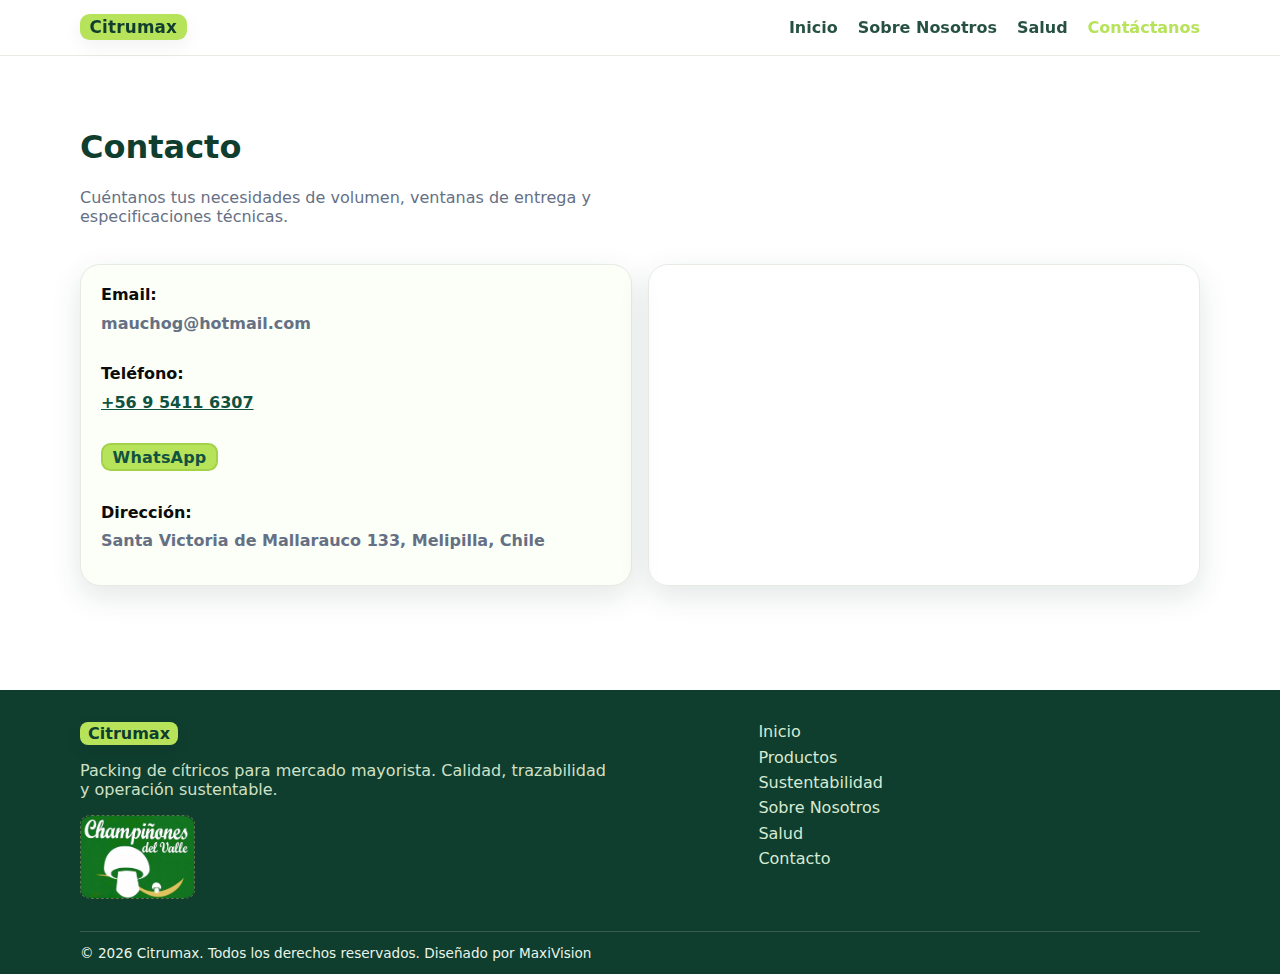
<file: contact.html>
<!DOCTYPE html>
<html lang="es">
<head>
  <meta charset="utf-8" />
  <meta name="viewport" content="width=device-width, initial-scale=1" />
  <title>Citrumax — Cítricos de alta calidad con producción sustentable</title>
  <meta name="description" content="Citrumax es un packing dedicado a la producción y comercialización mayorista de naranjas, limones y pomelos, con procesos sustentables impulsados por energía solar. Presencia en supermercados como Líder y Unimarc." />
  <meta name="keywords" content="packing cítricos, proveedor de naranjas, limones mayoristas, pomelos, producción sustentable Chile, B2B alimentos, agroindustrial" />
  <meta name="robots" content="index,follow" />

  <!-- Open Graph -->
  <meta property="og:title" content="Citrumax — Cítricos de alta calidad con producción sustentable" />
  <meta property="og:description" content="Mayorista de naranjas, limones y pomelos con energía solar. Presencia en principales supermercados." />
  <meta property="og:type" content="website" />
  <meta property="og:image" content="assets/og-citrumax.jpg" />
  <meta property="og:url" content="https://www.citrumax.com" />

  <!-- Favicon (placeholders) -->
  <link rel="icon" href="img/c.ico" />
  <link rel="apple-touch-icon" href="img/apple-touch-icon.png" />



  <link rel="stylesheet" href="style.css">
</head>
<body>
  <!-- Header -->
  <header aria-label="Barra de navegación">
    <div class="container nav">
      <a href="index.html" class="brand" aria-label="Ir al inicio">
        <span>Citrumax</span>
      </a>
      <nav>
        <button class="burger" id="burger" aria-label="Abrir menú" aria-expanded="false"><span></span></button>
        <div class="menu" id="menu">
          <a href="index.html">Inicio</a>
          <a href="about.html">Sobre Nosotros</a>
          <a href="salud.html">Salud</a>
          <a href="contact.html">Contáctanos</a>
        </div>
      </nav>
    </div>
  </header>

  <!-- Contacto -->
  <section id="contacto" class="container" aria-labelledby="contact-title">
    <div class="section-head reveal">
      <h2 id="contact-title">Contacto</h2>
      <p>Cuéntanos tus necesidades de volumen, ventanas de entrega y especificaciones técnicas.</p>
    </div>
    <div class="contact">
      <!-- Tarjeta izquierda: información de contacto (email, WhatsApp, teléfono, dirección) -->
      <aside class="contact-card reveal" aria-label="Información de contacto">
        <div>
          <strong>Email:</strong>
          <div class="contact-value">mauchog@hotmail.com</div>
        </div>
        <div>
          <strong>Teléfono:</strong>
          <div class="contact-value"><a href="tel:+56954116307">+56 9 5411 6307</a></div>
        </div>
        <div>
          <div class="brand" style="background: var(--green-lime); border: 2px solid #a1d247; padding: .18rem .6rem; border-radius: .6rem;"><a href="https://wa.me/56954116307" rel="noopener">WhatsApp</a></div>
        </div>
        <div>
          <strong>Dirección:</strong>
          <div class="contact-value">Santa Victoria de Mallarauco 133, Melipilla, Chile</div>
        </div>
      </aside>

      <!-- Tarjeta derecha: mapa embebido que ocupa toda la tarjeta -->
      <div class="map-card reveal" aria-label="Mapa de ubicación">
        <iframe
          src="https://www.google.com/maps/embed?pb=!1m18!1m12!1m3!1d2223.2524966865035!2d-71.05825845316303!3d-33.58620037975871!2m3!1f0!2f0!3f0!3m2!1i1024!2i768!4f13.1!3m3!1m2!1s0x9662fa5a70e36667%3A0x9416b3afd88f5e18!2sSoc.%20Agricola%20Citrumax%20Ltda.!5e1!3m2!1ses!2scl!4v1761796674059!5m2!1ses!2scl"
          frameborder="0"
          allowfullscreen
          loading="lazy"
          referrerpolicy="no-referrer-when-downgrade"
          aria-label="Mapa de Santa Victoria, Mallarauco"
        ></iframe>
      </div>
    </div>
  </section>

  <!-- Footer -->
  <footer>
    <div class="container footer-wrap">
      <div>
        <div class="mini-brand">
          <span>Citrumax</span>
        </div>
        <p style="max-width:52ch; color:#cfe1c6">Packing de cítricos para mercado mayorista. Calidad, trazabilidad y operación sustentable.</p>
        <div class="ally-strip">
          <div class="ally ally-delineated"><img src="img/delvalle.jpg" alt="del valle" /></div>
        </div>
      </div>
      <div>
        <nav class="footer-nav" aria-label="Navegación inferior">
          <a href="index.html">Inicio</a>
          <a href="index.html#productos">Productos</a>
          <a href="about.html#sustentabilidad">Sustentabilidad</a>
          <a href="about.html">Sobre Nosotros</a>
          <a href="salud.html">Salud</a>
          <a href="contact.html">Contacto</a>
      </div>
    </div>
    <div class="container legal">
      <span>© <span id="year"></span> Citrumax. Todos los derechos reservados. Diseñado por <a href="https://www.linkedin.com/company/maxivisionspa/" target="_blank" rel="noopener noreferrer">MaxiVision</a></span>
    </div>
  </footer>

  <script src="script.js"></script>
</body>
</html>
</file>
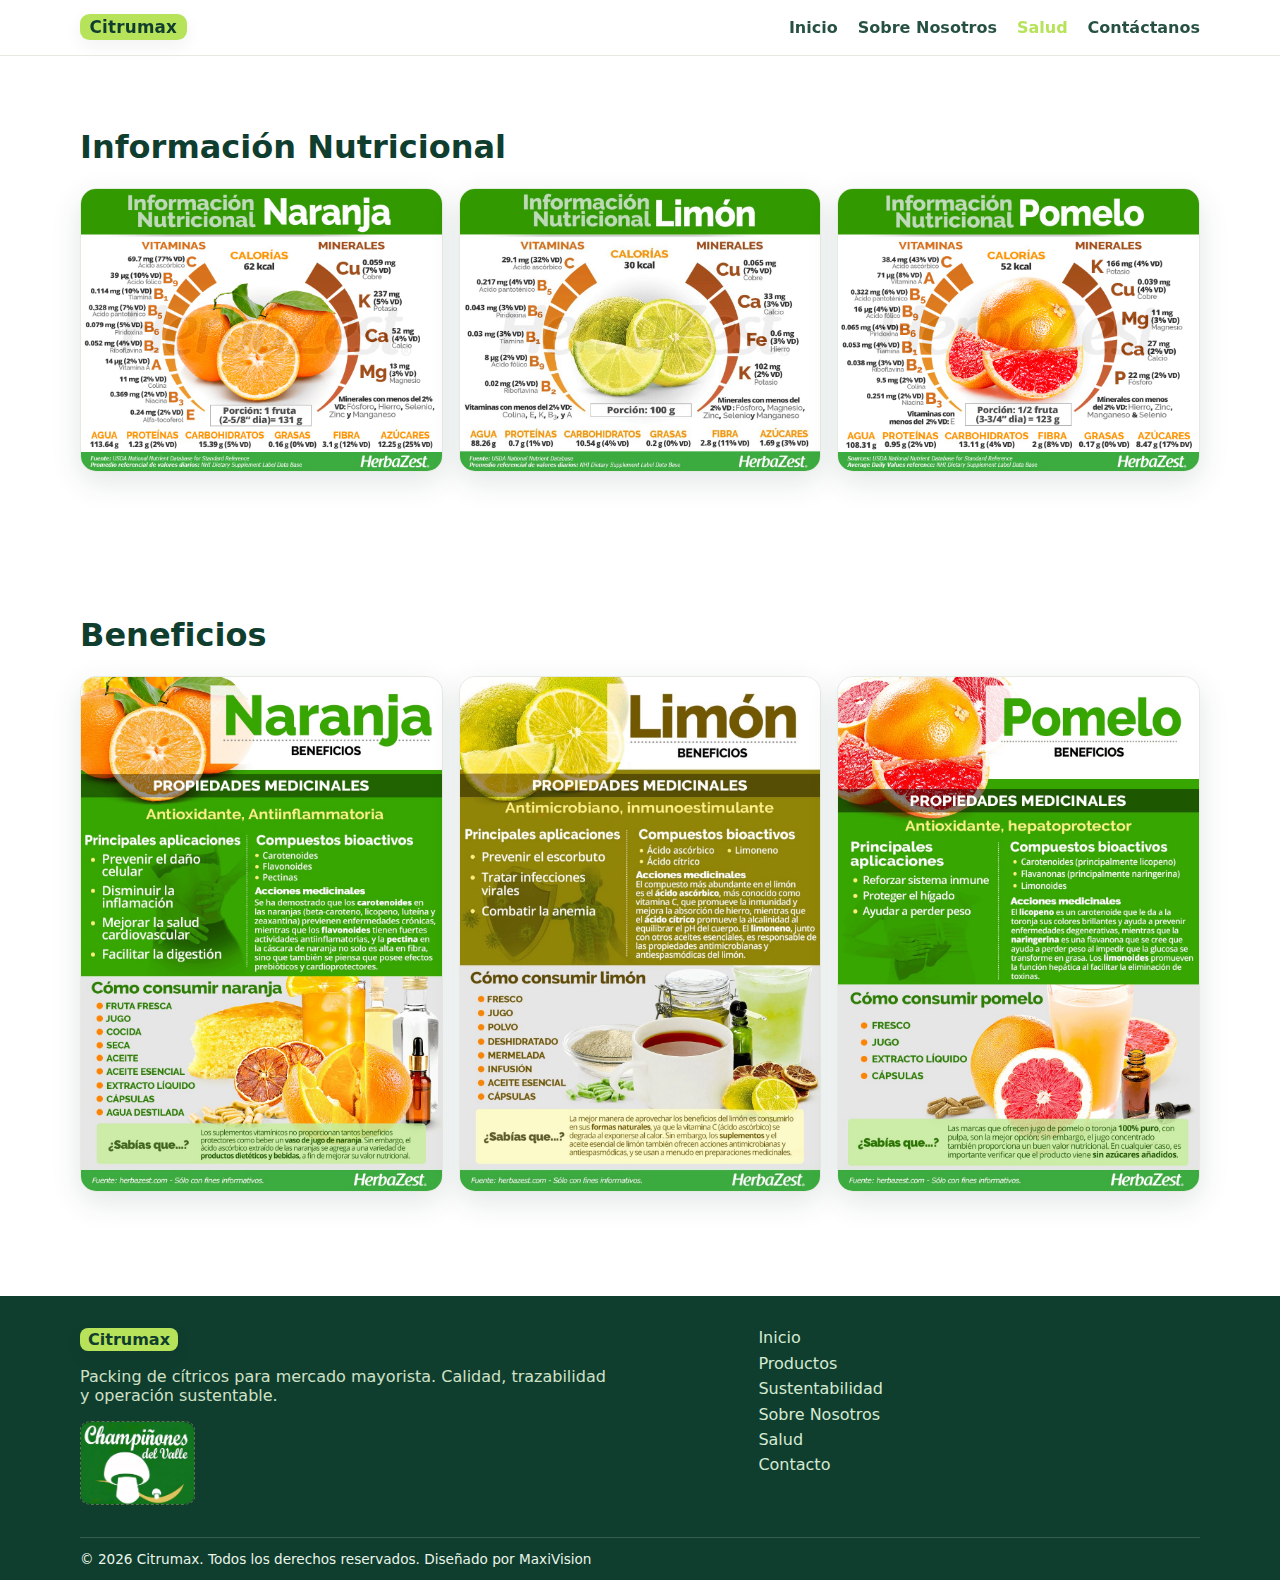
<file: salud.html>
<!DOCTYPE html>
<html lang="es">
<head>
  <meta charset="utf-8" />
  <meta name="viewport" content="width=device-width, initial-scale=1" />
  <title>Citrumax — Cítricos de alta calidad con producción sustentable</title>
  <meta name="description" content="Citrumax es un packing dedicado a la producción y comercialización mayorista de naranjas, limones y pomelos, con procesos sustentables impulsados por energía solar. Presencia en supermercados como Líder y Unimarc." />
  <meta name="keywords" content="packing cítricos, proveedor de naranjas, limones mayoristas, pomelos, producción sustentable Chile, B2B alimentos, agroindustrial" />
  <meta name="robots" content="index,follow" />

  <!-- Open Graph -->
  <meta property="og:title" content="Citrumax — Cítricos de alta calidad con producción sustentable" />
  <meta property="og:description" content="Mayorista de naranjas, limones y pomelos con energía solar. Presencia en principales supermercados." />
  <meta property="og:type" content="website" />
  <meta property="og:image" content="assets/og-citrumax.jpg" />
  <meta property="og:url" content="https://www.citrumax.com" />

  <!-- Favicon (placeholders) -->
  <link rel="icon" href="img/c.ico" />
  <link rel="apple-touch-icon" href="img/apple-touch-icon.png" />



  <link rel="stylesheet" href="style.css">
</head>
<body>
  <!-- Header -->
  <header aria-label="Barra de navegación">
    <div class="container nav">
      <a href="index.html" class="brand" aria-label="Ir al inicio">
        <span>Citrumax</span>
      </a>
      <nav>
        <button class="burger" id="burger" aria-label="Abrir menú" aria-expanded="false"><span></span></button>
        <div class="menu" id="menu">
          <a href="index.html">Inicio</a>
          <a href="about.html">Sobre Nosotros</a>
          <a href="salud.html">Salud</a>
          <a href="contact.html">Contáctanos</a>
        </div>
      </nav>
    </div>
  </header>


  <!-- Sobre nosotros -->
  <section id="nosotros" class="container about-minimal reveal">
    <div class="section-head">
      <h2>Información Nutricional</h2>
    </div>
      <div class="salud-grid">
      <div class="medio-image card reveal" aria-hidden="false">
        <img src="img/nn.jpg" alt="Paneles solares y abeja en flor" />
      </div>
      <div class="medio-image card reveal" aria-hidden="false">
        <img src="img/nl.jpg" alt="Paneles solares y abeja en flor" />
      </div>
      <div class="medio-image card reveal" aria-hidden="false">
        <img src="img/np.jpg" alt="Paneles solares y abeja en flor" />
      </div>
      </div>
  </section>

  <section id="nosotros" class="container about-minimal reveal">
    <div class="section-head">
      <h2>Beneficios</h2>
    </div>
      <div class="salud-grid">
      <div class="medio-image card reveal" aria-hidden="false">
        <img src="img/in.jpg" alt="Paneles solares y abeja en flor" />
      </div>
      <div class="medio-image card reveal" aria-hidden="false">
        <img src="img/il.jpg" alt="Paneles solares y abeja en flor" />
      </div>
      <div class="medio-image card reveal" aria-hidden="false">
        <img src="img/ip.jpg" alt="Paneles solares y abeja en flor" />
      </div>
      </div>
  </section>




  <!-- Footer -->
  <footer>
    <div class="container footer-wrap">
      <div>
        <div class="mini-brand">
          <span>Citrumax</span>
        </div>
        <p style="max-width:52ch; color:#cfe1c6">Packing de cítricos para mercado mayorista. Calidad, trazabilidad y operación sustentable.</p>
        <div class="ally-strip">
          <div class="ally ally-delineated"><img src="img/delvalle.jpg" alt="del valle" /></div>
        </div>
      </div>
      <div>
        <nav class="footer-nav" aria-label="Navegación inferior">
          <a href="index.html">Inicio</a>
          <a href="index.html#productos">Productos</a>
          <a href="index.html#medio-ambiente">Sustentabilidad</a>
          <a href="about.html">Sobre Nosotros</a>
          <a href="salud.html">Salud</a>
          <a href="contact.html">Contacto</a>
        </nav>
      </div>
    </div>
    <div class="container legal">
      <span>© <span id="year"></span> Citrumax. Todos los derechos reservados. Diseñado por <a href="https://www.linkedin.com/company/maxivisionspa/" target="_blank" rel="noopener noreferrer">MaxiVision</a></span>
    </div>
  </footer>

  <script src="script.js"></script>
</body>
</html>
</file>
<file: style.css>
:root {
      --green-lime: #B7E35A; /* Verde lima */
      --green-dark: #0F3D2E; /* Verde oscuro */
      --green-dark-80: #115241; /* tono alternativo oscuro */
      --text: #0c0c0c;
      --muted: #667085;
      --bg: #ffffff;
      --card: #f6f8f4;
      --shadow: 0 10px 30px rgba(15,61,46,.12);
      --radius-xl: 1.25rem;
      --radius-lg: 1rem;
    }
    /* Reset + base */
    *, *::before, *::after { box-sizing: border-box; }
    html, body { height: 100%; scroll-behavior: smooth; }
    body { margin: 0; font-family: ui-sans-serif, system-ui, -apple-system, Segoe UI, Roboto, Helvetica, Arial, "Apple Color Emoji", "Segoe UI Emoji"; color: var(--text); background: var(--bg); }
    img { max-width: 100%; height: auto; display: block; }
    a { color: inherit; text-decoration: none; }
    .container { width: min(1120px, 92vw); margin-inline: auto; }

    /* Header */
    header { position: sticky; top: 0; z-index: 50; background: rgba(255,255,255,.9); backdrop-filter: blur(10px); border-bottom: 1px solid #e6eae3; }
    .nav { display: flex; align-items: center; justify-content: space-between; padding: .9rem 0; }
    .brand { display: inline-flex; align-items: center; gap: .6rem; font-weight: 700; letter-spacing: .2px; }
    .brand span { color: var(--green-dark); font-size: 1.05rem; }
    /* Rectángulo verde redondeado detrás del texto del brand (header) */
    .brand span { display: inline-block; background: var(--green-lime); color: var(--green-dark); font-size: 1.05rem; padding: .18rem .6rem; border-radius: .6rem; box-shadow: 0 6px 18px rgba(7,33,17,0.06); font-weight: 700; }

    .menu { display: flex; gap: 1.25rem; align-items: center; }
    .menu a { font-weight: 600; color: var(--green-dark); opacity: .9; }
    .menu a:hover { color: var(--green-lime); opacity: 1; }
    /* Clase para el enlace activo: fondo greenlime persistente (solo en header) */
      .menu a.active {
        background: none;
        color: var(--green-lime);
        padding: 0;
        border-radius: 0;
        box-shadow: none;
        font-weight: 800;
        opacity: 1;
      }
    .menux { color: var(--green-lime) }
    .cta { padding: .7rem 1rem; border-radius: 999px; background: var(--green-dark); color: #fff; font-weight: 700; border: 2px solid var(--green-dark); }
    .cta:hover { filter: brightness(1.05); }

    .burger { display: none; width: 40px; height: 40px; border: 2px solid var(--green-dark); border-radius: 10px; place-content: center; background: #fff; }
    .burger span { width: 20px; height: 2px; background: var(--green-dark); display: block; position: relative; }
    .burger span::before, .burger span::after { content: ""; position: absolute; left: 0; width: 100%; height: 2px; background: var(--green-dark); }
    .burger span::before { top: -6px; }
    .burger span::after { top: 6px; }

    /* Hero */
    /* Garantiza que el hero ocupe el alto de la imagen para que las secciones siguientes
       (p. ej. Productos) comiencen por debajo. */
    .hero { position: relative; isolation: isolate; min-height: clamp(420px, 64vw, 620px); }
    /* Contenedor de la imagen y overlay. Mantener detrás del contenido del hero. */
    .hero-media { position: absolute; inset: 0; z-index: -2; overflow: hidden; }
    /* Overlay: gradiente anclado a la parte inferior de la imagen y mezcla natural */
    .hero-media::after {
      content: "";
      position: absolute;
      left: 0; right: 0; bottom: 0;
      height: 62%; /* controla cuánto ocupa el degradado desde abajo hacia arriba */
      pointer-events: none;
      background: linear-gradient(to top, rgba(15,61,46,0.86) 0%, rgba(15,61,46,0.56) 18%, rgba(15,61,46,0.32) 36%, rgba(0,0,0,0) 100%);
      background-position: center bottom;
      background-size: 100% 100%;
      mix-blend-mode: multiply;
      z-index: -1; /* sobre la imagen, debajo del contenido */
      transition: height .25s ease, background .25s ease;
    }
    /* Imagen que llena el área del hero (usa la misma medida que min-height para evitar desajustes) */
    .hero-img { width: 100%; height: 100%; object-fit: cover; filter: saturate(1) contrast(1.05); display: block; }
    /* Mantén el padding del contenido del hero por encima de la imagen */
    .hero .container { padding: clamp(4rem, 6vw, 6rem) 0; display: grid; gap: 1rem; position: relative; z-index: 1; }
  /* Kicker del hero: usar verde oscuro para mayor contraste sobre la imagen */
  .hero .kicker { color: var(--green-dark); font-weight: 700; letter-spacing: .2em; text-transform: uppercase; font-size: .75rem; }
    .hero h1 { color: #fff; font-size: clamp(2rem, 4.2vw, 3.25rem); line-height: 1.1; margin: .25rem 0 .6rem; }
  .hero p { color: #ffffff; font-size: clamp(1rem, 1.8vw, 1.125rem); max-width: 42ch; }

    /* Mejorar legibilidad del texto del hero sobre imágenes: sombra suave y más contraste */
    .hero .kicker,
    .hero h1,
    .hero p,
    .hero .actions a {
      text-shadow: 0 6px 18px rgba(0,0,0,0.6);
    }

    /* Asegurar que los elementos fuertes dentro del hero (por ejemplo: "Líder", "Unimarc")
       también tengan la sombra para mejorar legibilidad */
    .hero p strong, .hero p b {
      text-shadow: 0 6px 18px rgba(0,0,0,0.6);
      color: #ffffff; /* forzar blanco para destacar sobre la imagen */
    }

    /* Ajustes más fuertes para el título en pantallas grandes */
    @media (min-width: 980px) {
      .hero h1 {
        text-shadow: 0 10px 30px rgba(0,0,0,0.65);
      }
      .hero p { text-shadow: 0 6px 18px rgba(0,0,0,0.6); }
    }
    .hero .actions { margin-top: 1.25rem; display: flex; gap: .8rem; align-items: center; }
    .btn-primary { background: var(--green-lime); color: var(--green-dark); border: 2px solid #a1d247; padding: .9rem 1.1rem; border-radius: 12px; font-weight: 800; box-shadow: var(--shadow); }

    /* Section wrappers */
    section { padding: clamp(2.8rem, 6vw, 4.5rem) 0; }

    /* About page hero/banner (background image) */
    .about-hero {
      position: relative;
      display: grid;
      align-items: center;
      min-height: clamp(320px, 36vh, 520px);
      background-image: url('img/about-hero.jpg');
      background-size: cover;
      background-position: center;
      color: #fff;
    }
    .about-hero::after {
      content: "";
      position: absolute;
      inset: 0;
      background: linear-gradient(180deg, rgba(15,61,46,0.12) 0%, rgba(15,61,46,0.45) 40%, rgba(15,61,46,0.72) 100%);
      z-index: 0;
      pointer-events: none;
    }
    .about-hero .container { position: relative; z-index: 1; padding: clamp(3rem, 6vw, 5rem) 0; }
    .about-hero .kicker { color: rgba(255,255,255,0.9); font-weight:700; letter-spacing: .18em; text-transform: uppercase; }
    .about-hero h1 { margin: .4rem 0 .6rem; font-size: clamp(1.75rem, 4vw, 2.4rem); color: #fff; text-shadow: 0 8px 26px rgba(0,0,0,.6); }
    .about-hero .hero-sub { color: rgba(255,255,255,0.95); text-shadow: 0 6px 20px rgba(0,0,0,0.5); max-width: 56ch; }

    /* Reduce padding of normal sections that follow the hero on About page */
    .about-minimal + section, .about-hero + .about-minimal { margin-top: 0; }
    .section-head { display: grid; gap: .4rem; margin-bottom: 1.4rem; }
    .section-head h2 { font-size: clamp(1.5rem, 2.6vw, 2rem); color: var(--green-dark); margin: 0; }
    .section-head p { color: var(--muted); max-width: 58ch; }

    /* Productos */
    .product-grid { display: grid; grid-template-columns: repeat(3, 1fr); gap: 1rem; }
    .card { background: var(--card); border: 1px solid #e3e9df; border-radius: var(--radius-xl); overflow: hidden; box-shadow: var(--shadow); transition: transform .25s ease; }
    .card:hover { transform: translateY(-4px); }
    .card img { width: 100%; height: 260px; object-fit: cover; }
  .card .card-media-link { display: block; }
    .card .card-body { padding: 1rem 1.1rem 1.25rem; display: grid; gap: .4rem; }
    .tag { display: inline-block; font-weight: 800; letter-spacing: .02em; }

    /* Sustentabilidad */
    .sustentabilidad { display: grid; grid-template-columns: 1.1fr .9fr; gap: 2rem; align-items: center; }
    .sustentabilidad .panel { background: #fbfff4; border: 1px solid #e7efd9; border-radius: var(--radius-xl); padding: 1.2rem; box-shadow: var(--shadow); }

    /* Calidad */
    .feature-grid { display: grid; grid-template-columns: repeat(3, 1fr); gap: 1rem; }
    .feature { background: #fff; border: 1px solid #e6eae3; border-radius: var(--radius-lg); padding: 1.1rem; box-shadow: var(--shadow); }
    .feature h3 { margin: .2rem 0 .3rem; font-size: 1.05rem; color: var(--green-dark-80); }
    .feature p { margin: 0; color: var(--muted); }

    /* Estilo minimalista y moderno para la sección 'Cuidado del medio ambiente' */
    /* Estilo para la sección 'Cuidado del medio ambiente' como dos cuadros (texto + imagen) */
    .medio-box { padding-top: 1rem; padding-bottom: 1rem; }
    .medio-box .section-head { max-width: 64ch; }
    .medio-box .muted { color: var(--muted); margin-top: .25rem; font-weight: 600; }
    .medio-rows { display: grid; grid-template-columns: 1fr 1fr; gap: 1rem; align-items: stretch; }
    .medio-text.card, .medio-image.card { background: #fff; border-radius: var(--radius-lg); padding: 1.25rem; border: 1px solid #e6eae3; box-shadow: var(--shadow); }
  .medio-text.card { display: flex; flex-direction: column; justify-content: space-between; }
  .medio-text.card h3 { margin-top: 0; color: var(--green-dark-80); }
  .medio-text.card p { color: var(--muted); line-height: 1.6; }
  .medio-text.card .btn-primary { margin-top: 1rem; align-self: start; }
    .medio-image.card { padding: 0; overflow: hidden; }
    .medio-image.card img { width: 100%; height: 100%; object-fit: cover; display: block; min-height: 280px; }

    @media (max-width: 980px) {
      .medio-rows { grid-template-columns: 1fr; }
      .medio-image.card img { min-height: 220px; }
    }

      /* En móviles, dar más separación entre los items de la tarjeta de contacto
         (email, teléfono, WhatsApp, dirección) para mejorar legibilidad y toque */
      .contact-card {
        gap: 1rem !important;
        padding: 1.25rem !important;
      }
      .contact-card > div { margin-bottom: .6rem !important; }
      .contact-card .contact-value { margin-top: .6rem !important; }
    /* Donde encontrarnos */
    .logo-row { display: grid; grid-template-columns: repeat(4, 1fr); gap: 1rem; align-items: center; }
    .ally { background: #fff; border: 1px dashed #dbe5d4; border-radius: var(--radius-lg); padding: .8rem; display: grid; place-items: center; height: 84px; transition: filter .2s, opacity .2s; }
    .ally:hover { filter: grayscale(0); opacity: 1; }
    .ally img { width: auto; }

    /* Forzar que ciertos logos de partners se vean siempre a color */
    .ally img[src*="unimarc"],
    .ally img[src*="walmark"],
    .ally img[src*="walmart"] {
      filter: none !important;
      opacity: 1 !important;
      mix-blend-mode: normal !important;
    }

    /* Asegurar que los logos en la sección 'Dónde encontrarnos' y la tira de aliados
       se vean SIEMPRE en color (sobrescribe la regla .ally { filter: grayscale(1); }) */
    .logo-row .ally img,
    .ally-strip .ally img {
      filter: none !important;
      opacity: 1 !important;
      mix-blend-mode: normal !important;
      /* Algunos SVGs pueden heredar color por currentColor; en ese caso
         envolvería el SVG o editaría el archivo. Esto cubre imágenes raster/SVG
         que se ven afectados por grayscale. */
    }

    /* Sobre nosotros */
    .about { display: grid; grid-template-columns: 1.1fr .9fr; gap: 2rem; align-items: start; }
    .about .ph { border-radius: var(--radius-xl); overflow: hidden; border: 1px solid #e6eae3; box-shadow: var(--shadow); }

    /* Minimal / modern About tiles that mix photos with text overlays */
    .about-minimal .about-tiles { display: grid; grid-template-columns: repeat(3, 1fr); gap: 1rem; align-items: stretch; }
    .about-tile { position: relative; border-radius: var(--radius-xl); overflow: hidden; min-height: 260px; box-shadow: var(--shadow); }
    .about-tile .tile-media img { width: 100%; height: 100%; object-fit: cover; display: block; }
    .about-tile .tile-overlay { position: absolute; left: 0; right: 0; bottom: 0; padding: 1.1rem; background: linear-gradient(180deg, rgba(0,0,0,0) 0%, rgba(0,0,0,0.42) 40%, rgba(0,0,0,0.62) 100%); color: #fff; }
    .about-tile .tile-overlay h3 { margin: 0 0 .3rem; color: #fff; font-size: 1.05rem; }
    .about-tile .tile-overlay p { margin: 0; color: rgba(255,255,255,0.92); }

    /* Alternate layout: on wide screens make middle tile offset/float visually */
    @media (min-width: 1100px) {
      .about-minimal .about-tiles { grid-template-columns: 1fr 1fr 1fr; }
      .about-tile:nth-child(2) { transform: translateY(18px); }
    }

    @media (max-width: 980px) {
      .about-minimal .about-tiles { grid-template-columns: repeat(2, 1fr); }
      .about-tile { min-height: 220px; }
    }
    @media (max-width: 640px) {
      .about-minimal .about-tiles { grid-template-columns: 1fr; }
      .about-tile { min-height: 260px; }
    }

  /* Galería simple para About Us */
  .about-gallery { display: grid; grid-template-columns: repeat(3, 1fr); gap: 0.8rem; margin-top: 1rem; }
  .about-gallery img { width: 100%; height: 160px; object-fit: cover; border-radius: .8rem; border: 1px solid #e6eae3; box-shadow: var(--shadow); }
  @media (max-width: 980px) { .about-gallery { grid-template-columns: repeat(2, 1fr); } .about-gallery img { height: 140px; } }
  @media (max-width: 640px) { .about-gallery { grid-template-columns: 1fr; } .about-gallery img { height: 200px; } }

    /* Salud: mostrar tres imágenes por fila */
    .salud-grid { display: grid; grid-template-columns: repeat(3, 1fr); gap: 1rem; }
    @media (max-width: 980px) { .salud-grid { grid-template-columns: repeat(2, 1fr); } }
    @media (max-width: 640px) { .salud-grid { grid-template-columns: 1fr; } }
    /* Sombra en las imágenes de Salud (inset para que no quede recortada por overflow) */
    .salud-grid .medio-image.card img {
      box-shadow: inset 0 10px 28px rgba(0,0,0,0.08);
      transition: box-shadow .2s ease;
    }
    .salud-grid .medio-image.card:hover img {
      box-shadow: inset 0 8px 22px rgba(0,0,0,0.10);
    }

    /* Contacto */
    .contact { display: grid; grid-template-columns: 1fr 1fr; gap: 1rem; }
    form { background: #fff; border: 1px solid #e6eae3; border-radius: var(--radius-xl); padding: 1rem; box-shadow: var(--shadow); }
    .field { display: grid; gap: .35rem; margin-bottom: .85rem; }
    label { font-weight: 700; font-size: .92rem; color: var(--green-dark); }
    input, textarea { width: 100%; padding: .8rem .9rem; border-radius: 12px; border: 1.5px solid #cfe1c6; background: #f9fff2; outline: none; font: inherit; }
    input:focus, textarea:focus { border-color: var(--green-lime); box-shadow: 0 0 0 4px rgba(183,227,90,.25); }
    textarea { min-height: 120px; resize: vertical; }
    .btn-send { background: var(--green-dark); color: #fff; border: 2px solid var(--green-dark); font-weight: 800; border-radius: 12px; padding: .9rem 1.1rem; width: 100%; }
    .contact-card { background: #fbfff7; border: 1px solid #e6eae3; border-radius: var(--radius-xl); padding: 1rem; display: grid; gap: .6rem; box-shadow: var(--shadow); }
    .contact-card a { color: var(--green-dark-80); font-weight: 700; }
    .map-ph { background: repeating-linear-gradient(45deg, #f6f9f1, #f6f9f1 10px, #eef5e7 10px, #eef5e7 20px); border: 1px dashed #cfe1c6; border-radius: var(--radius-xl); height: 240px; display: grid; place-items: center; color: #7a8a74; font-weight: 700; }

  /* Nueva tarjeta de mapa: el iframe debe ocupar todo el contenedor */
  .map-card { border-radius: var(--radius-xl); overflow: hidden; box-shadow: var(--shadow); border: 1px solid #e6eae3; }
  .map-card iframe { width: 100%; height: 100%; min-height: 320px; display: block; border: 0; }

  /* Ajustes de la tarjeta de contacto (lado izquierdo): texto claro y sin enlaces obligatorios */
  .contact-card .contact-value { margin-top: .25rem; color: var(--muted); font-weight: 700; }
  .contact-card .contact-value a { color: var(--green-dark-80); text-decoration: underline; }

    /* Footer */
    footer { margin-top: 2rem; background: #0f3d2e; color: #eaf5e9; }
    .footer-wrap { display: grid; grid-template-columns: 1.2fr .8fr; gap: 1rem; padding: 2rem 0; }
    .mini-brand { display: flex; align-items: center; gap: .6rem; font-weight: 800; }
    .footer-nav { display: grid; gap: .4rem; }
    /* Rectángulo verde detrás del texto de la mini-brand (footer) */
    .mini-brand span { display: inline-block; background: var(--green-lime); color: var(--green-dark); padding: .12rem .5rem; border-radius: .5rem; box-shadow: 0 6px 18px rgba(7,33,17,0.06); font-weight: 800; }
    .footer-nav a { color: #d6ead2; }
    .ally-strip { display: grid; grid-template-columns: repeat(4, 1fr); gap: .8rem; margin-top: .8rem; }
    .ally-strip .ally { background: rgba(255,255,255,.06); border-color: rgba(255,255,255,.18); }
    /* Forzar estilo delineado para logos específicos en el footer
       El contenedor actúa como marco exacto alrededor de la imagen: sin padding,
       con overflow:hidden y border-radius para que el borde dashed coincida con
       el borde redondeado de la imagen. */
  .ally-strip { justify-items: start; align-items: center; }

  /* Lightbox */
  .lightbox { position: fixed; inset: 0; display: none; align-items: center; justify-content: center; padding: 1.5rem; background: rgba(0,0,0,0.6); backdrop-filter: blur(2px); z-index: 1000; }
  .lightbox.open { display: flex; }
  .lightbox__image { max-width: min(1000px, 92vw); max-height: 90vh; border-radius: 12px; box-shadow: 0 20px 60px rgba(0,0,0,.35); background: #fff; }
  body.no-scroll { overflow: hidden; }

    /* Footer: marco delineado que se ajusta a la relación de aspecto de la imagen.
       En lugar de forzar una altura fija, el contenedor 'shrink-wrap' a la imagen
       y el borde dashed queda exactamente en el límite de la imagen. Para mantener
       consistencia visual se limita la altura máxima (p.ej. 84px) y se usa
       object-fit: contain para mostrar la imagen completa. */
    .ally-strip .ally.ally-delineated {
      background: transparent !important;
      border: 1px dashed #587648 !important;
      border-radius: 10% !important;
      padding: 0 !important;
      display: inline-block !important; /* permite que el contenedor ajuste su ancho al de la imagen */
      overflow: hidden !important; /* clip the image to the rounded border */
      box-sizing: border-box !important;
      height: auto !important; /* no altura fija */
      max-height: 84px !important; /* limita el tamaño visual en pantallas grandes */
      line-height: 0 !important; /* evita espacios en blanco debajo de la imagen */
      margin-inline-start: 0 !important; /* alineado al inicio (izquierda) */
      margin-inline-end: auto !important;  /* empuja el resto hacia la derecha */
      align-self: start !important; /* aline vertical al inicio de la banda del footer */
    }

    /* La imagen mantiene su proporción natural; la altura máxima limita su tamaño
       y el contenedor se ajusta a la relación de aspecto automáticamente. */
    .ally-strip .ally.ally-delineated img {
      display: block !important;
      width: auto !important;      /* conservar proporción */
      height: auto !important;     /* altura natural, limitada por max-height */
      max-height: 84px !important; /* coincide con el max del contenedor */
      object-fit: contain !important; /* mostrar imagen completa sin recortar */
      border-radius: inherit !important; /* que la imagen conserve el radio del marco */
    }
    .legal { border-top: 1px solid rgba(255,255,255,.16); padding: .8rem 0; font-size: .85rem; display: flex; justify-content: space-between; align-items: center; }

    /* Floating WhatsApp */
    .wa-float { position: fixed; right: 18px; bottom: 18px; z-index: 60; }
    /* Botón verde con borde: fondo verde lima y borde en verde oscuro para contraste.
       El icono SVG hereda el color del botón. Añadimos hover para feedback. */
    .wa-btn {
      display: inline-flex;
      align-items: center;
      gap: .5rem;
      padding: .9rem 1rem;
      background: var(--green-lime) !important;
      color: #072111 !important; /* texto/icono oscuro sobre fondo lime */
      border: 2px solid var(--green-dark) !important;
      border-radius: 999px;
      font-weight: 800;
      box-shadow: var(--shadow);
      transition: transform .12s ease, box-shadow .12s ease, filter .12s ease;
    }
    .wa-btn:hover {
      transform: translateY(-2px);
      box-shadow: 0 12px 28px rgba(7,33,17,0.12);
      filter: brightness(0.98);
    }
    .wa-btn svg { width: 20px; height: 20px; display: block; fill: currentColor; color: inherit; }

    /* Reveal on scroll */
    .reveal { opacity: 0; transform: translateY(14px); transition: opacity .6s ease, transform .6s ease; }
    .reveal.in { opacity: 1; transform: translateY(0); }

    /* Responsive */
    @media (max-width: 980px) {
      .product-grid, .feature-grid { grid-template-columns: repeat(2, 1fr); }
      .sustentabilidad, .about, .contact, .footer-wrap { grid-template-columns: 1fr; }
      .logo-row, .ally-strip { grid-template-columns: repeat(3, 1fr); }
      .hero .container { padding-top: 4.6rem; padding-bottom: 3.2rem; }
      .menu { display: none; position: absolute; inset: 60px 0 auto 0; background: #ffffff; border-bottom: 1px solid #e6eae3; padding: 1rem; flex-direction: column; }
      .menu.open { display: flex; }
      .burger { display: grid; }
    }
    @media (max-width: 640px) {
      .product-grid { grid-template-columns: 1fr; }
      .feature-grid { grid-template-columns: 1fr; }
      .logo-row, .ally-strip { grid-template-columns: repeat(2, 1fr); }
      .card img { height: 220px; }
    }
</file>
